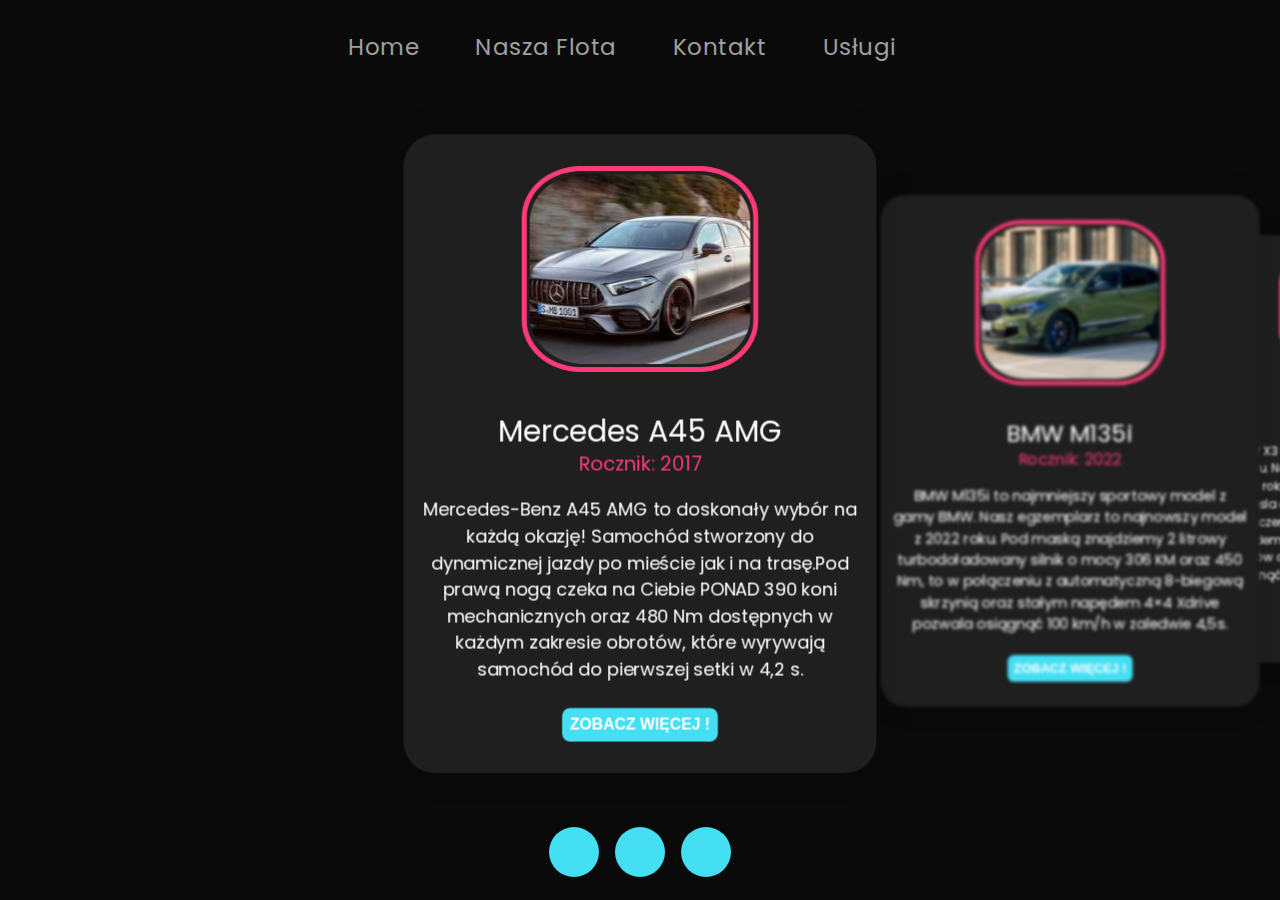
<file: index.html>
<!DOCTYPE html>
<html lang="pl">
<head>
    <meta charset="UTF-8">
    <meta http-equiv="X-UA-Compatible" content="IE=edge">
    <meta name="viewport" content="width=device-width, initial-scale=1.0">
    <title>Wypożyczalnia</title>
    <link rel="stylesheet" href="https://cdn.jsdelivr.net/npm/swiper/swiper-bundle.min.css"/>
    <link rel="stylesheet" href="https://fonts.googleapis.com/css2?family=Material+Symbols+Outlined:opsz,wght,FILL,GRAD@48,400,0,0" />
    <link rel="stylesheet" href="https://cdnjs.cloudflare.com/ajax/libs/font-awesome/5.15.1/css/all.min.css" integrity="sha512-+4zCK9k+qNFUR5X+cKL9EIR+ZOhtIloNl9GIKS57V1MyNsYpYcUrUeQc9vNfzsWfV28IaLL3i96P9sdNyeRssA==" crossorigin="anonymous" />
    <link rel="stylesheet" href="css/styles.css">
    
</head>
<body>
    <nav>
      <a class="navmenu" href="index.html">Home</a>
      <a class="navmenu" href="cars.html">Nasza Flota</a>
      <a class="navmenu" href="contact.html">Kontakt</a>
      <a class="navmenu" href="use.html">Usługi</a>
      <p id="demo"></p>
    </nav>

  <section class="swiper mySwiper" id="test">

    <div class="swiper-wrapper">

      <div class="card swiper-slide">
        <div class="card__image">
          <img src="img/img1.jpg" alt="cars">
        </div>

        <div class="card__content">
          <span class="card__title">Mercedes A45 AMG</span>
          <span class="card__name">Rocznik: 2017</span>
          <p class="card__text">Mercedes-Benz A45 AMG to doskonały wybór na każdą okazję! Samochód stworzony do dynamicznej jazdy po mieście jak i na trasę.Pod prawą nogą czeka na Ciebie PONAD 390 koni mechanicznych oraz 480 Nm dostępnych w każdym zakresie obrotów, które wyrywają samochód do pierwszej setki w 4,2 s.</p>
          <button  onclick="window.location.href='cars.html\#auto1';" class="card__btn">Zobacz więcej !</button>
        </div>
      </div>

      <div class="card swiper-slide">
        <div class="card__image">
          <img src="img/img2.jpg" alt="cars">
        </div>

        <div class="card__content">
          <span class="card__title">BMW M135i</span>
          <span class="card__name">Rocznik: 2022</span>
          <p class="card__text">BMW M135i to najmniejszy sportowy model z gamy BMW. Nasz egzemplarz to najnowszy model z 2022 roku. Pod maską znajdziemy 2 litrowy turbodoładowany silnik o mocy 306 KM oraz 450 Nm, to w połączeniu z automatyczną 8-biegową skrzynią oraz stałym napędem 4×4 Xdrive pozwala osiągnąć 100 km/h w zaledwie 4,5s.</p>
          <button  onclick="window.location.href='cars.html\#auto2';" class="card__btn">Zobacz więcej !</button>
        </div>
      </div>

      <div class="card swiper-slide">
        <div class="card__image">
          <img src="img/img3.jpg" alt="cars">
        </div>

        <div class="card__content">
          <span class="card__title">BMW X3</span>
          <span class="card__name">Rocznik: 2022</span>
          <p class="card__text">BMW X3 to idealne połączenie luksusu oraz komfortu. Nasz egzemplarz to odświeżona wersja z 2022 roku. Pod maska znajdziecie 2 litrowego diesla o mocy 190 KM oraz 400 Nm co w polaczeniu z 8 biegowym automatem oraz napedem 4×4 Xdrive daje idealnie polaczenie osiągów oraz komfortu. Oczywiście nie mogło zabraknąć pełnego pakietu „M” z zewnątrz oraz wewnatrz samochodu.</p>
          <button onclick="window.location.href='cars.html\#auto3';" class="card__btn">Zobacz więcej !</button>
        </div>
      </div>

      <div class="card swiper-slide">
        <div class="card__image">
          <img src="img/img4.jpg" alt="cars">
        </div>

        <div class="card__content">
          <span class="card__title">Ford Focus RS</span>
          <span class="card__name">Rocznik: 2017</span>
          <p class="card__text">Mały agresywny samochód, który cechuje się ogromną mocą i niedużą wagą własną. Gwarantuje to zastrzyk adrenaliny i mnóstwo dobrej zabawy.

            Popularny RS napędzany jest 2,3 – litrowym, turbodoładowanym silnikiem Ecoboost o seryjnej mocy 350 KM, natomiast nasz model przeszedł lekkie modyfikacje i deklaruje się mocą aż 380 KM oraz 520 Nm, co w połączeniu z manualną skrzynią biegów daje masę frajdy.</p>
          <button onclick="window.location.href='cars.html\#auto4';" class="card__btn">Zobacz więcej !</button>
        </div>
      </div>

    </div>
  </section>
  <div class="main_icon">
      <div class="footer_main_icon">
          <a href="#" class="footer_icon"><i class = "fab fa-facebook-f"></i></a>
          <a href="#" class="footer_icon"><i class = "fab fa-twitter"></i></a>
          <a href="#" class="footer_icon"><i class = "fab fa-instagram"></i></a>
      </div>
  </div>


  <script src="https://cdn.jsdelivr.net/npm/swiper/swiper-bundle.min.js"></script>
  <script>
    var swiper = new Swiper(".mySwiper", {
      effect: "coverflow",
      grabCursor: true,
      centeredSlides: true,
      slidesPerView: "auto",
      coverflowEffect: {
        rotate: 0,
        stretch: 0,
        depth: 300,
        modifier: 1,
        slideShadows: false,
      },
      pagination: {
        el: ".swiper-pagination",
      },
    });
  </script>
  
 
</body>
</html>
</file>
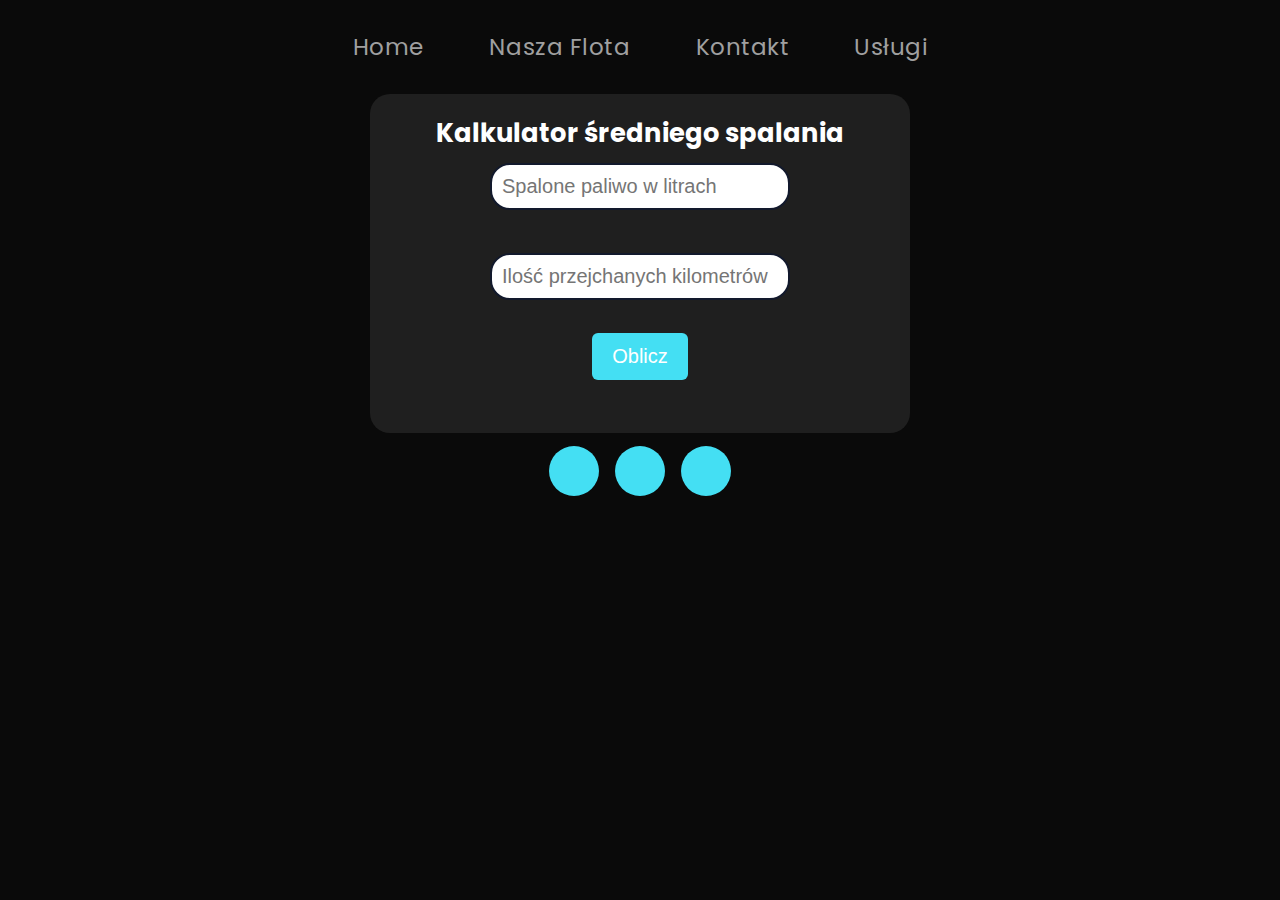
<file: use.html>
<!DOCTYPE html>
<html lang="pl">
<head>
    <meta charset="UTF-8">
    <meta http-equiv="X-UA-Compatible" content="IE=edge">
    <meta name="viewport" content="width=device-width, initial-scale=1.0">
    <link rel="stylesheet" href="css/styles.css">
    <link href='https://unpkg.com/boxicons@2.1.4/css/boxicons.min.css' rel='stylesheet'>
    <link rel="stylesheet" href="https://cdn.jsdelivr.net/npm/bootstrap-icons@1.3.0/font/bootstrap-icons.css" />
    <link rel="stylesheet" href="https://cdnjs.cloudflare.com/ajax/libs/font-awesome/5.15.1/css/all.min.css" integrity="sha512-+4zCK9k+qNFUR5X+cKL9EIR+ZOhtIloNl9GIKS57V1MyNsYpYcUrUeQc9vNfzsWfV28IaLL3i96P9sdNyeRssA==" crossorigin="anonymous" />

    <title>Wypożyczalnia</title>
   
</head>
<body>
    <nav>
        <a   class="navmenu" href="index.html">Home</a>
        <a   class="navmenu" href="cars.html">Nasza Flota</a>
        <a   class="navmenu" href="contact.html">Kontakt</a>
        <a   class="navmenu" href="use.html">Usługi</a>
        
      </nav>
      <div class="fuel">
            <div class="fuel-function">
            <form onsubmit="return false">
                <h3>Kalkulator średniego spalania</h3>
                <input type="text" placeholder="Spalone paliwo w litrach" id="fuel"  required><br><br>
                <input type="text" placeholder="Ilość przejchanych kilometrów" id="km"  required><br><br>
                <button onclick="random()" >Oblicz</button><br><br>
                <p id="fuelscore"></p>
            </form>
            </div>
        </div>
      
      <div class="main_icon">
        <div class="footer_main_icon">
            <a href="#" class="footer_icon"><i class = "fab fa-facebook-f"></i></a>
            <a href="#" class="footer_icon"><i class = "fab fa-twitter"></i></a>
            <a href="#" class="footer_icon"><i class = "fab fa-instagram"></i></a>
        </div>
    </div>
    
  
    <script src="main.js"></script>
</body>
</html>
</file>
<file: css/styles.css>
@import url('https://fonts.googleapis.com/css2?family=Poppins:wght@400;500;600&display=swap');


body{
  font-family: 'Poppins',sans-serif;
  height: 100vh;
  width: 100%;
  background-color: #0a0a0a;
  
  
}

#body-contact{
  overflow: hidden;
}

*,
*:before,
*:after{
    padding: 0;
    margin: 0;
    box-sizing: border-box;
}

/* index html nav  */

nav{
    padding-top: 30px;
    height: auto;
    width: 50%;
    
    display: flex;
    align-items:flex-start;
    justify-content: space-around;
    margin: auto;
    
}
.navmenu, h1{
    position: relative;
    text-decoration: none;
    font-family: 'Poppins',sans-serif;
    color: #a0a0a0;
    font-size: 23px;
    letter-spacing: 0.5px;
    padding: 0 10px;
}
.navmenu:after{
    content: "";
    position: absolute;
    background-color: #ff3c78;
    height: 3px;
    width: 0;
    left: 0;
    bottom: -10px;
    transition: 0.3s;
}
.navmenu:hover{
    color: #ffffff;
}


.navmenu:hover:after{
    width: 100%;
}

#timer{
  padding-top: 20px;
  font-size: 25px;
  display: flex;
  align-items: flex-end;
  justify-content: center;
  color: #fff;
  letter-spacing: 4px;
  text-shadow: 0 0 2px #ff3c78;
}



/* ------------------------------------- */

/* index html karty swiper  */
.swiper{
  width: 100%;
}

.swiper-wrapper{
  padding-top: 30px;
  width: 100%;
  height: 45em;
  display: flex;
  align-items: center;
}

.card{
  width: 30em;
  height: 90%;
  background-color: #1f1f1f;
  border-radius: 2em;
  box-shadow: 0 0 2em rgba(0, 0, 0, .2);
  padding: 2em 1em;
  display: flex;
  align-items: center;
  flex-direction: column;
  margin: 0 2em;
}

.swiper-slide:not(.swiper-slide-active){
  filter: blur(2px);
}

.card__image{
  width: 15em;
  height: 15em;
  border-radius: 25%;
  border: 5px solid #ff3c78;
  padding: 3px;
  margin-bottom: 2em;
}

.card__image img{
  width: 100%;
  height: 100%;
  border-radius: 25%;
  object-fit: cover;
}

.card__content{
  display: flex;
  align-items: center;
  flex-direction: column;
}

.card__title{
  font-size: 30px;
  color: white;
  position: relative;
  top: .2em;
}

.card__name{
  color: #ff3c78;;
  font-size: 20px;
}

.card__text{
  color: white;
  text-align: center;
  font-size: 18px;
  margin: 1em 0;
}

.card__btn{
  background-color: #44dff3;
  color: #fff;
  font-size: 1rem;
  text-transform: uppercase;
  font-weight: 600;
  border: none;
  padding: .5em;
  border-radius: .5em;
  margin-top: .5em;
  cursor: pointer;
}

/* --------------------------------- */

/* cars.html  , img flota  */

img{
  height: 100%;
  width: 100%;
  object-fit: cover;
  border-radius: 10%;
}

.cars-store{
  padding-top: 30px;
}

.cars-card{
  width: 190vh;
  height: 450px;
  background-color: #1f1f1f;
  border-radius: 2em;
  box-shadow: 0 0 2em rgba(0, 0, 0, .2);
  margin: 0 2em;
  display: flex;

}
.left-cont{
  background-color: rgb(233, 229, 229);
  height: 450px;
  width: 50vh;
  border-top-left-radius: 2em ;
  border-bottom-left-radius: 2em ;
  padding: 10px;
  display: flex;
  flex-direction: column;
  align-items: center ;
  
  
}
.righ-cont{
  display: flex;
  align-items: flex-start;
  justify-content: center;
  height: 400px;
  width: 140vh;
}

.box-cars-form
{
   
   background-color:#1f1f1f;
    font-size: 22px;
    text-align: center;
    color: white;
    border-radius: 20px;
    width: 60vh;
    padding: 10PX;
    
}

.limit{
  padding: 10px;
  font-size: 20px;
  text-align: center ;
  color: white;
  display: flex;
  flex-direction: column;
  width: 80vh;
  height: 400px;
}

.test{
  display: flex;
  justify-content: center;
  align-items: center;
  flex-direction: column;
}

table {
  
  background-color: #1f1f1f;
  border-collapse: collapse;
  width: 50%;
  height: 30%;
  
  
}

th, td {
  border-color: #ff3c78;
  border-style: dashed;
  font-size: 20px;
  text-align: center;
  padding: 8px;
}



#score{
  font-size: 30px;
}

form{
  padding: 10px;
}

#img-cars{
  width: 400px;
  height: 300px;

  
}

.fuel{
  padding-top: 30px;
  display: flex;
  justify-content: center;
  align-items: inherit;
}

.fuel-function{
  display: flex;
  justify-content: center;
  background-color:#1f1f1f;
  font-size: 22px;
  text-align: center;
  color: white;
  border-radius: 20px;
  width: 60vh;
  padding: 10PX;
  
}





#icons{
  
  width: 40px;
  height: 40px;
}
.icon{
  padding: 20px;
  height: 400px  ;
  width: 50vh;
  display: flex;
  justify-content: space-around  ;
  
}

h2{
  font-size: 30px;
}

/* ----------------------------------------------------------- */

/* kontakt html  */

.main-contact{
  padding-top: 30px;
  display: flex;
  justify-content: center;
}

#box
{
   background-color:#1f1f1f;
    font-size: 22px;
    text-align: center;
    color: white;
    border-radius: 20px;
    width: 400px;
    padding: 40px;
    margin-top: 10px;
}
 
input[type=text],
input[type=email]


{
    width: 300px;
    background-color: white;
    color: black;
    border: 2px solid #12192c;
    border-radius: 20px;
    font-size: 20px;
    padding: 10px;
    box-sizing: border-box;
    outline: none;
    margin-top: 10px;
}
 
input[type=text]:focus,
input[type=email]:focus,
textarea:focus
{
    border: 2px solid #12192c;
    background-color: #ffffff;
    color: black;
}
 


textarea{
    width: 300px;
    background-color: white;
    color: black;
    border: 2px solid #12192c;
    border-radius: 20px;
    font-size: 20px;
    padding: 10px;
    box-sizing: border-box;
    outline: none;
    margin-top: 10px;

}

/* ----------------------- */

/* Powiadomienie !!!!!!!!!!! */

.noty{
    position: absolute;
    top: 80px;
    right: 30px;
    border-radius: 12px;
    background: #fff;
    padding: 20px 35px 20px 25px;
    box-shadow: 0 5px 10px rgba(0,0,0,0.1);
    border-left: 6px solid #ff3c78;
    overflow: hidden;
    transform: translateX(calc(100% + 30px));
    transition: all 0.5s cubic-bezier(0.68, -0.55, 0.265, 1.35);
}

.noty.active{
    transform: translateX(0%);
}

.noty .noty-content{
    display: flex;
    align-items: center;
}

.noty-content .check{
    display: flex;
    align-items: center;
    justify-content: center;
    height: 35px;
    width: 35px;
    background-color: #ff3c78;
    color: #fff;
    font-size: 20px;
    border-radius: 50%;
}

.noty-content .message{
    display: flex;
    flex-direction: column;
    margin: 0 20px;
}

.message .text{
    font-size: 20px;
    font-weight: 400;;
    color: #666666;
}

.message .text.text-1{
    font-weight: 600;
    color: #333;
}

.noty .close{
    position: absolute;
    top: 10px;
    right: 15px;
    padding: 5px;
    cursor: pointer;
    opacity: 0.7;
}

.noty .close:hover{
    opacity: 1;
}

.noty .progress{
    position: absolute;
    bottom: 0;
    left: 0;
    height: 3px;
    width: 100%;
    background: #ddd;
}

.noty .progress:before{
    content: '';
    position: absolute;
    bottom: 0;
    right: 0;
    height: 100%;
    width: 100%;
    background-color: #ff3c78;
}

.progress.active:before{
    animation: progress 5s linear forwards;
}

@keyframes progress {
    100%{
        right: 100%;
    }
}

/* ------------------------------------------- */

button{
    padding: 12px 20px;
    font-size: 20px;
    outline: none;
    border: none;
    background-color: #44dff3;
    color: #fff;
    border-radius: 6px;
    cursor: pointer;
    transition: 0.3s;
}

button:hover{
    background-color: #ff3c78;
}

.noty.active ~ button{
    pointer-events: none;
}

.main_icon{
  display: flex;
  justify-content: center;
  
}



.footer_main_icon {
   display: flex;
   align-items: flex-start;
   justify-content:space-between;
   padding: 0.8rem 0;
  
}

.footer_icon    {
  list-style-type: none;
  background: #44dff3;
  color: white;
  text-decoration: none;
  width: 50px;
  height: 50px;
  margin: 0 0.5rem;
  border-radius: 50%;
  display: flex;
  justify-content: center;
  align-items: center;
  font-size: 1.2rem;
  cursor: pointer;
  transition: all 0.5s ease-in-out;
 
   
}
.footer_icon:hover{
  background-color: #ff3c78;
  color: #000;
}
</file>
